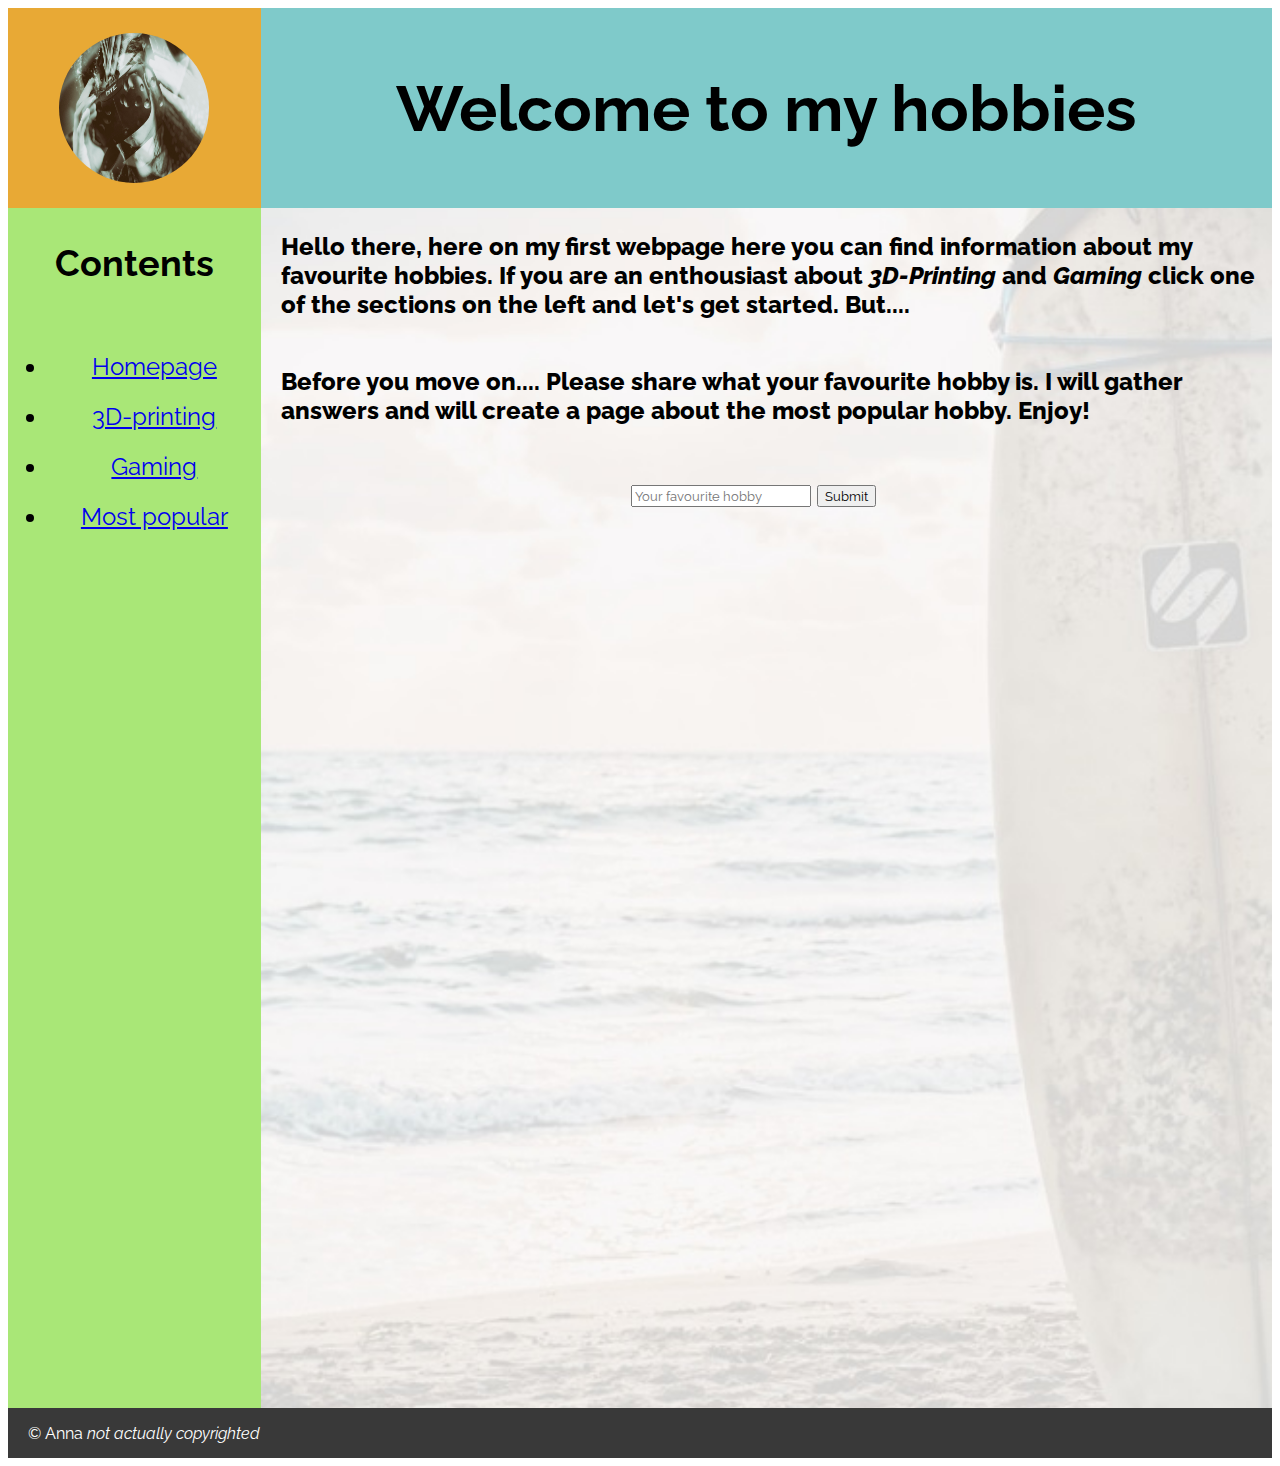
<file: index.html>
<!DOCTYPE html>
<html>
<head>
    <link rel="preconnect" href="https://fonts.gstatic.com">
    <link href="https://fonts.googleapis.com/css2?family=Raleway&display=swap" rel="stylesheet">    
    <link rel="stylesheet" type="text/css" href="styles/index.css">
    <title>Anna's Hobbies</title>
</head>
<body>
<!-- Top of the screen logo and title -->
<header>
    <div id="logo"> 
        
        <img id="logpic" src="pics/logo.jpg" alt="picture of myself">
    </div>
    <div id="title">
        <h1>Welcome to my hobbies</h1>
    </div>
</header>

<!-- Main body contents, input and animation -->
<main id="mainb">
    <nav><h2>Contents</h2>
        <ul>
            <li><a href="#">Homepage</a></li>
            <li><a href="threeDPrinting.html">3D-printing</a></li>
            <li><a href="gaming.html">Gaming</a></li>
            <li><a href="mostPopular.html">Most popular</a></li>
        </ul>
    </nav>
    <div id="box">
        <p class="marLeft">Hello there, here on my first webpage here you can find information about my favourite hobbies.
            If you are an enthousiast about <i>3D-Printing</i> and <i>Gaming</i> click 
            one of the sections on the left and let's get started. But....</p>
        <p class="marLeft">Before you move on.... Please share what your favourite hobby is. I will 
            gather answers and will create a page about the most popular hobby. Enjoy!</p><br/>
        
        <form id="bigMarLeft" action="form.html">
        <input class="marLeft" type="text" placeholder="Your favourite hobby">
        <button type="submit">Submit</button>
        </form>
    </div>
    <div></div>
</main>
<!-- Footer -->
<footer>
    <p class="marLeft">&#169 Anna <i>not actually copyrighted</i></p>
</footer>
</body> 
</html>
</file>
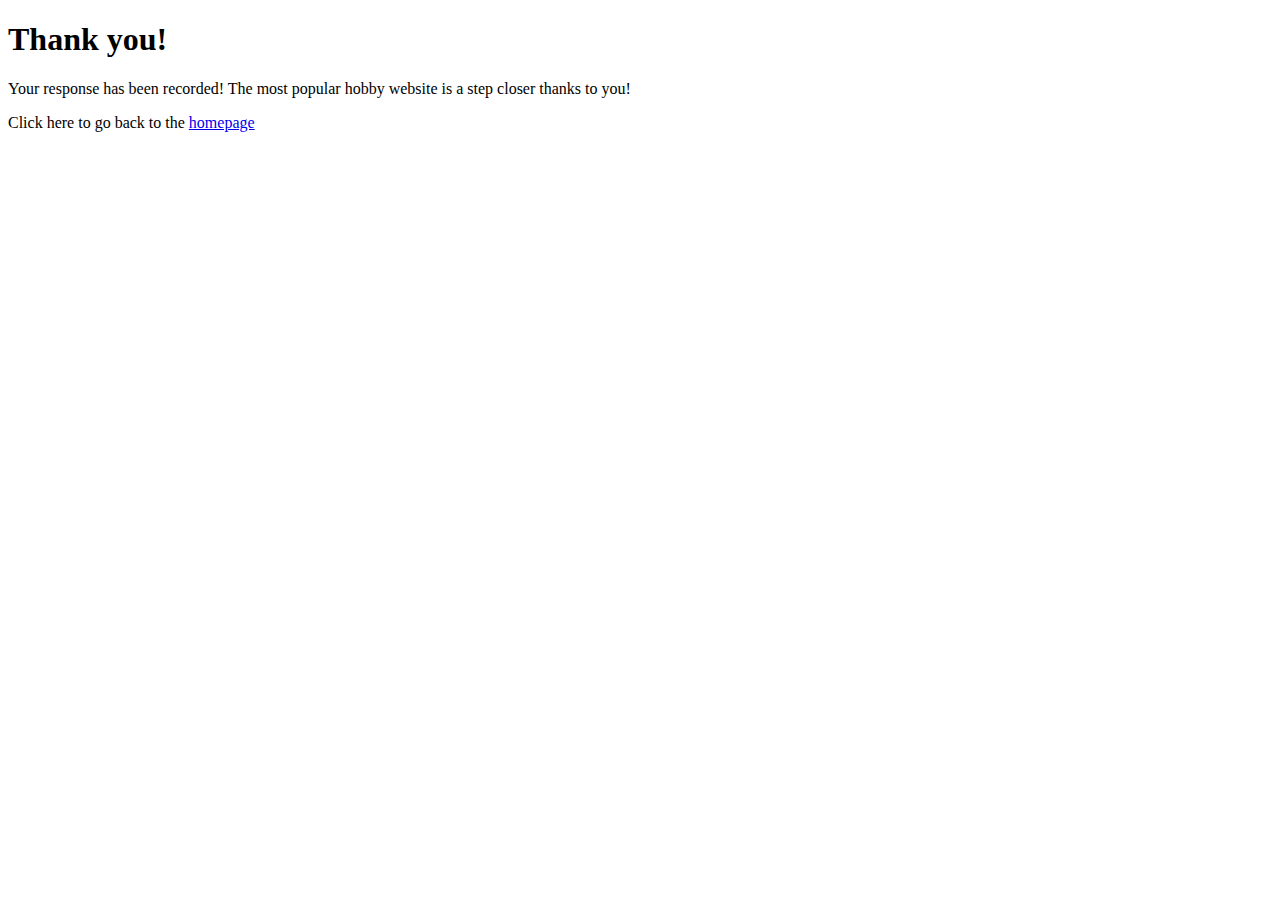
<file: form.html>
<!DOCTYPE html>
<html>
    <body>
        <h1>Thank you!</h1>
        <p>Your response has been recorded!
            The most popular hobby website is a step closer thanks to you!</p>
        <p>Click here to go back to the <a href="index.html">homepage</a></p>
    </body>
</html>
</file>
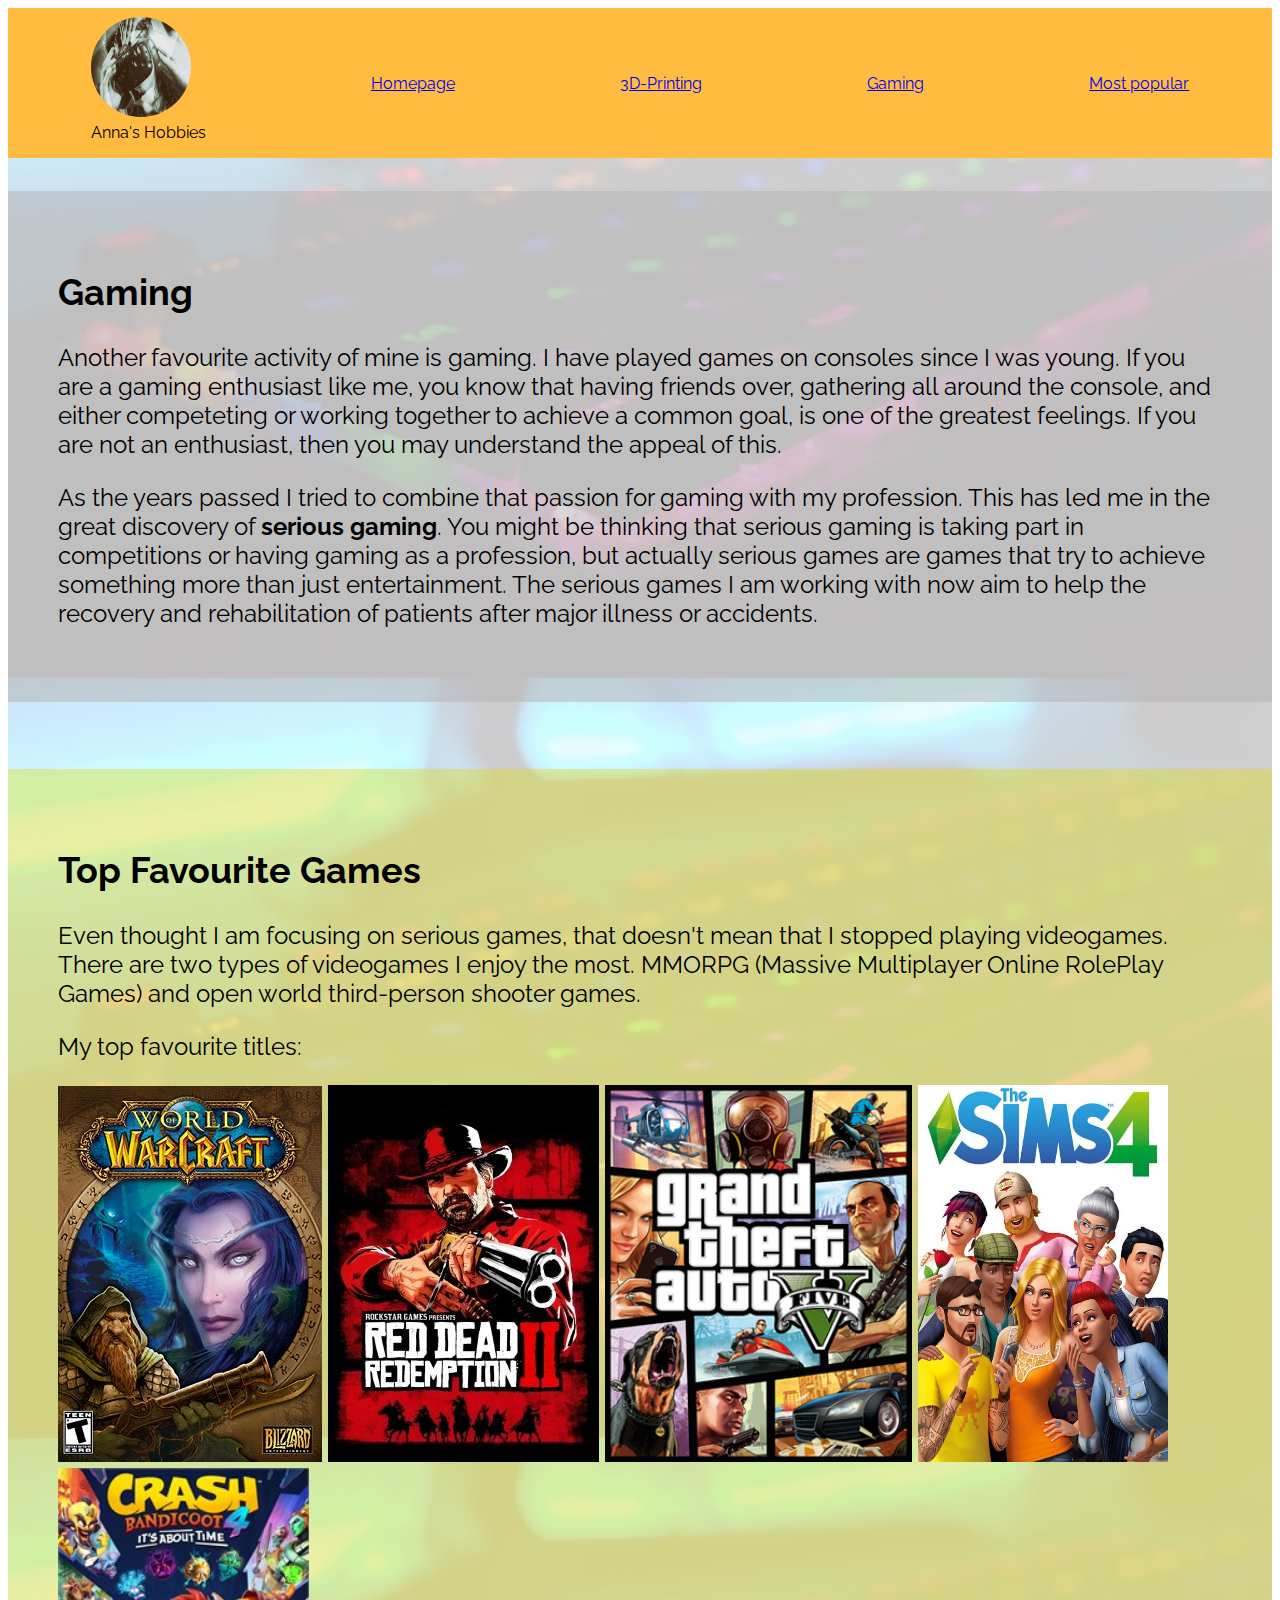
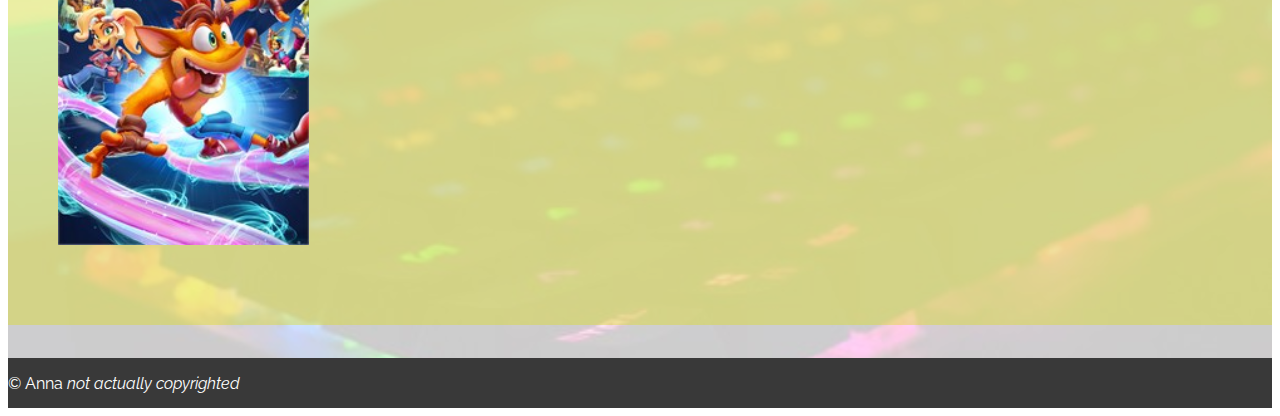
<file: gaming.html>
<!DOCTYPE html>
<html>
    <head>
        <link rel="preconnect" href="https://fonts.gstatic.com">
    <link href="https://fonts.googleapis.com/css2?family=Raleway&display=swap" rel="stylesheet">    
    <link rel="stylesheet" type="text/css" href="styles/gaming.css">
    <title>Gaming</title>
    </head>

    <body>
        <nav>
            <div id="logo">
                <img id="logpic" src="pics/logo.jpg" alt="picture of myself">
                <p>Anna's Hobbies</p>
            </div>
            <div id="home"><a href="index.html">Homepage</a></div>
            <div id="threeD"><a href="threeDPrinting.html">3D-Printing</a></div>
            <div id="gaming"><a href="#">Gaming</a></div>
            <div><a href="mostPopular.html">Most popular</a></div>
        </nav>
        <main>
            <div id="intro">
                <h2>Gaming</h2>
                <p>Another favourite activity of mine is gaming. I have played games on consoles since I was young. If you are a gaming enthusiast like me, you know that having friends over, gathering all around the console, and either competeting or working together to achieve a common goal, is one of the greatest feelings. If you are not an enthusiast, then you may understand the appeal of this.</p>
                <p>As the years passed I tried to combine that passion for gaming with my profession. This has led me in the great discovery of <b>serious gaming</b>. You might be thinking that serious gaming is taking part in competitions or having gaming as a profession, but actually serious games are games that try to achieve something more than just entertainment. The serious games I am working with now aim to help the recovery and rehabilitation of patients after major illness or accidents.</p>
            </div>
            <div id="topOne">
                <h2>Top Favourite Games</h2>
                <p>Even thought I am focusing on serious games, that doesn't mean that I stopped playing videogames. There are two types of videogames I enjoy the most. MMORPG (Massive Multiplayer Online RolePlay Games) and open world third-person shooter games.</p>
                <p>My top favourite titles:</p>
                <p><img src="pics/wow.jpg" alt="World of Warcraft"> 
                    <img src="pics/rdr.jpg" alt="Red Dead Redemption 2"> 
                    <img src="pics/gta.png" height="377px" alt="Grand Theft Auto 5"> 
                    <img src="pics/sims.jpg" height="377px" width="250px" alt="Sims 4">
                    <img src="pics/crash.jpg" height="377px" alt="Grand Theft Auto 5"> 
                </p>
            </div>
            <!-- <div id="topTwo">
                <h2>Top Favourite Game #2</h2>
                <p>paragraph 1paragraph 1paragraph 1</p>
            </div> -->
        </main>
        <footer>
            <p class="marLeft">&#169 Anna <i>not actually copyrighted</i></p>
        </footer>

    </body>
</html>
</file>
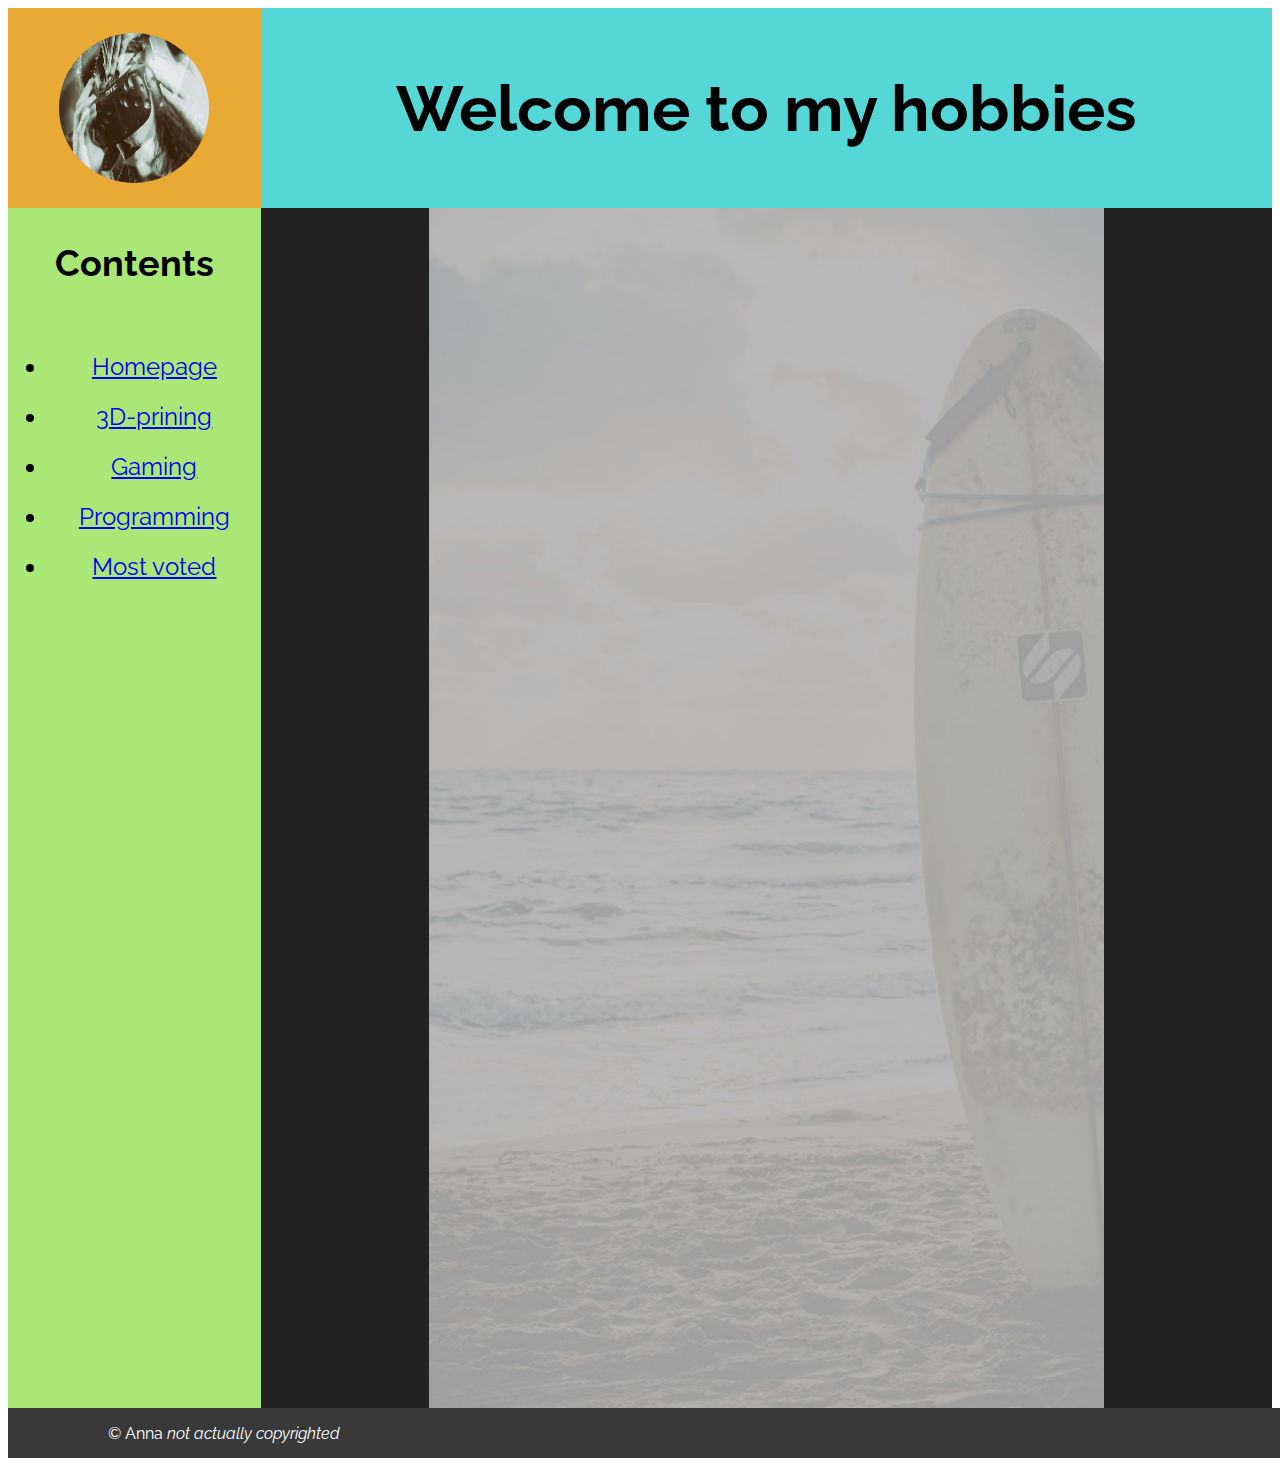
<file: homepage.html>
<!DOCTYPE html>
<html>
<head>
    <link rel="preconnect" href="https://fonts.gstatic.com">
    <link href="https://fonts.googleapis.com/css2?family=Raleway&display=swap" rel="stylesheet">    
    <link rel="stylesheet" type="text/css" href="styles/homepage.css">
    <title>Anna's Hobbies</title>
</head>
<body>
<!-- Top of the screen logo and title -->
<header>
    <div id="logo"> 
        <img id="logpic" src="pics/logo.jpg" alt="picture of myself">
    </div>
    <div id="title">
        <h1>Welcome to my hobbies</h1>
    </div>
</header>

<!-- Main body contents, input and animation -->
<main id="mainb">
    <nav><h2>Contents</h2>
        <ul>
            <li><a href="#">Homepage</a></li>
            <li><a href="#">3D-prining</a></li>
            <li><a href="#">Gaming</a></li>
            <li><a href="#">Programming</a></li>
            <li><a href="#">Most voted</a></li>
        </ul>
    </nav>
    <div id="box">
        <img id="hobpic" src="pics/hobbies.jpg" alt="a decorative picture displaying different hobbies">   
    </div>
    <div></div>
</main>
<!-- Footer -->
<footer>
    <p>&#169 Anna <i>not actually copyrighted</i></p>
</footer>
</body>
</html>
</file>
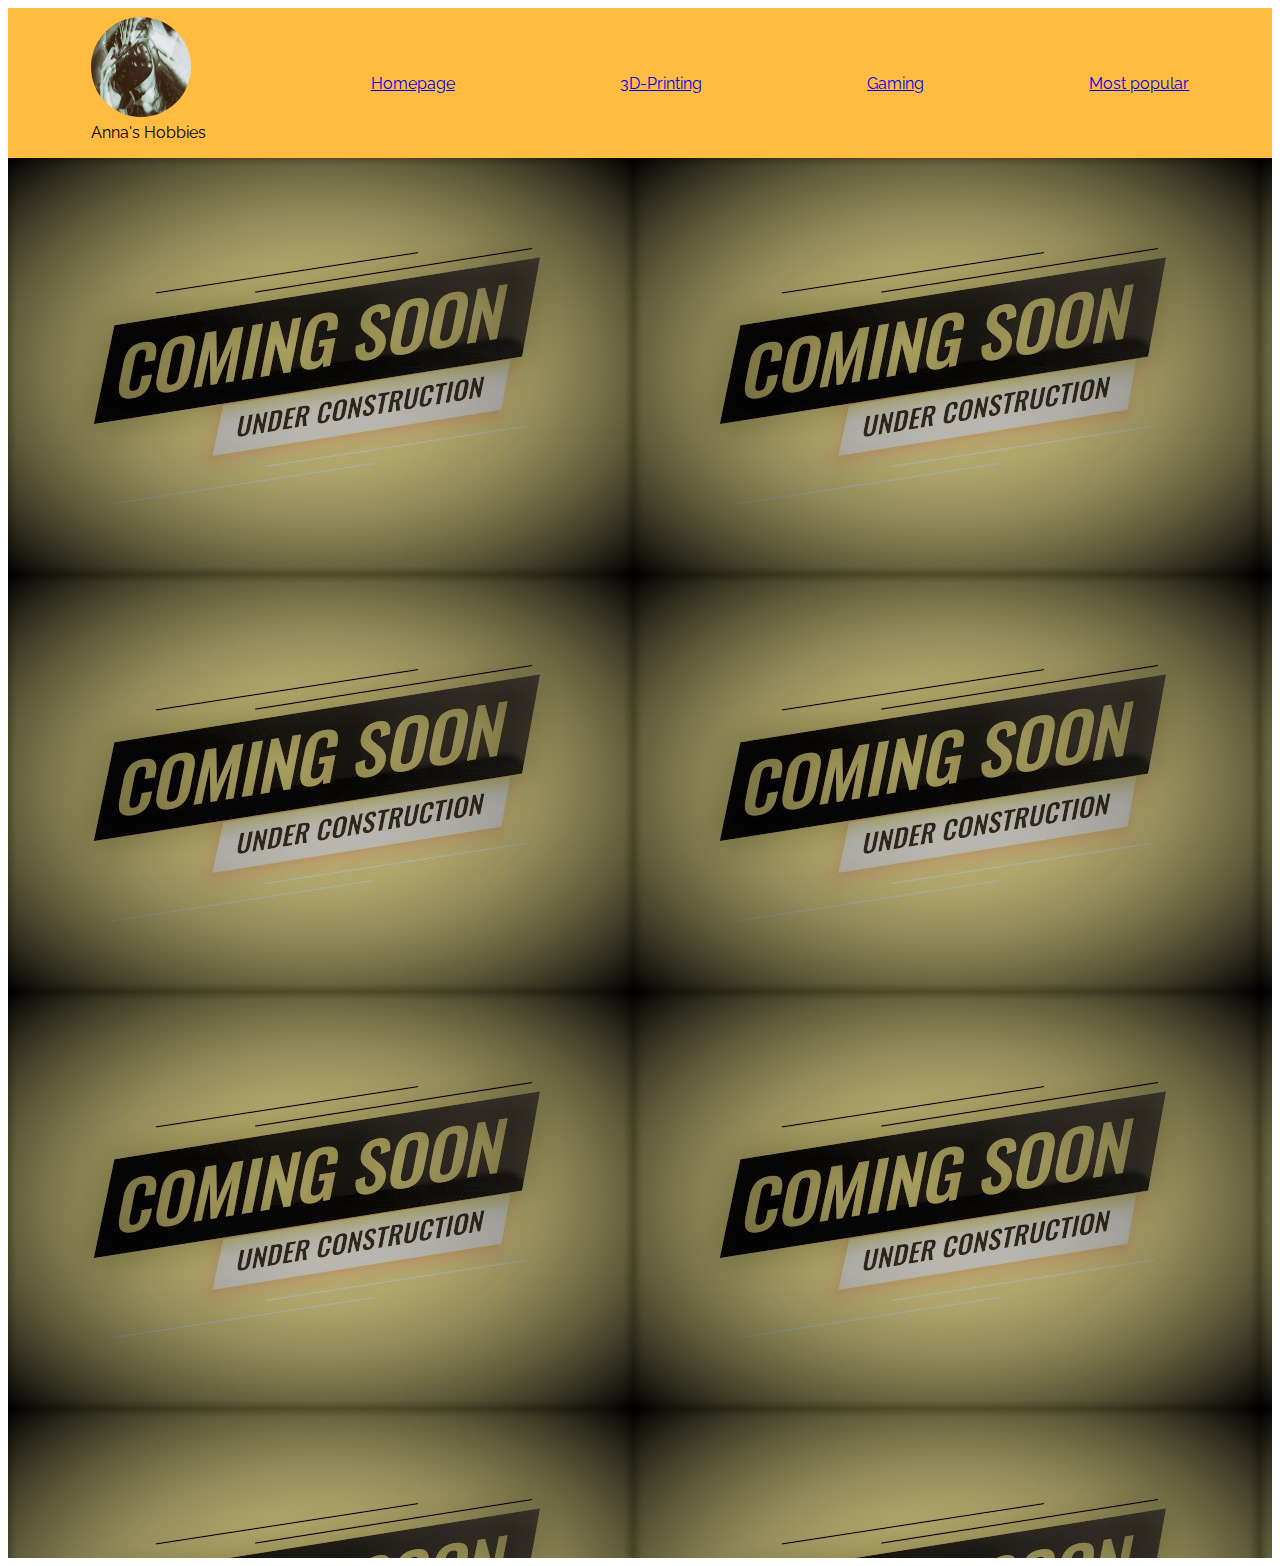
<file: mostPopular.html>
<!DOCTYPE html>
<html>
<head>
    <title>Most popular</title>
    <link rel="preconnect" href="https://fonts.gstatic.com">
    <link href="https://fonts.googleapis.com/css2?family=Raleway&display=swap" rel="stylesheet">    
    <link rel="stylesheet" type="text/css" href="styles/mostPopular.css">
</head>
<body>
    <nav>
        <div id="logo">
            <img id="logpic" src="pics/logo.jpg" alt="picture of myself">
            <p>Anna's Hobbies</p>
        </div>
        <div id="home"><a href="index.html">Homepage</a></div>
        <div id="threeD"><a href="threeDPrinting.html">3D-Printing</a></div>
        <div id="gaming"><a href="gaming.html">Gaming</a></div>
        <div><a href="mostPopular.html">Most popular</a></div>
    </nav>
    <main>

    </main>
</body>
</html>
</file>
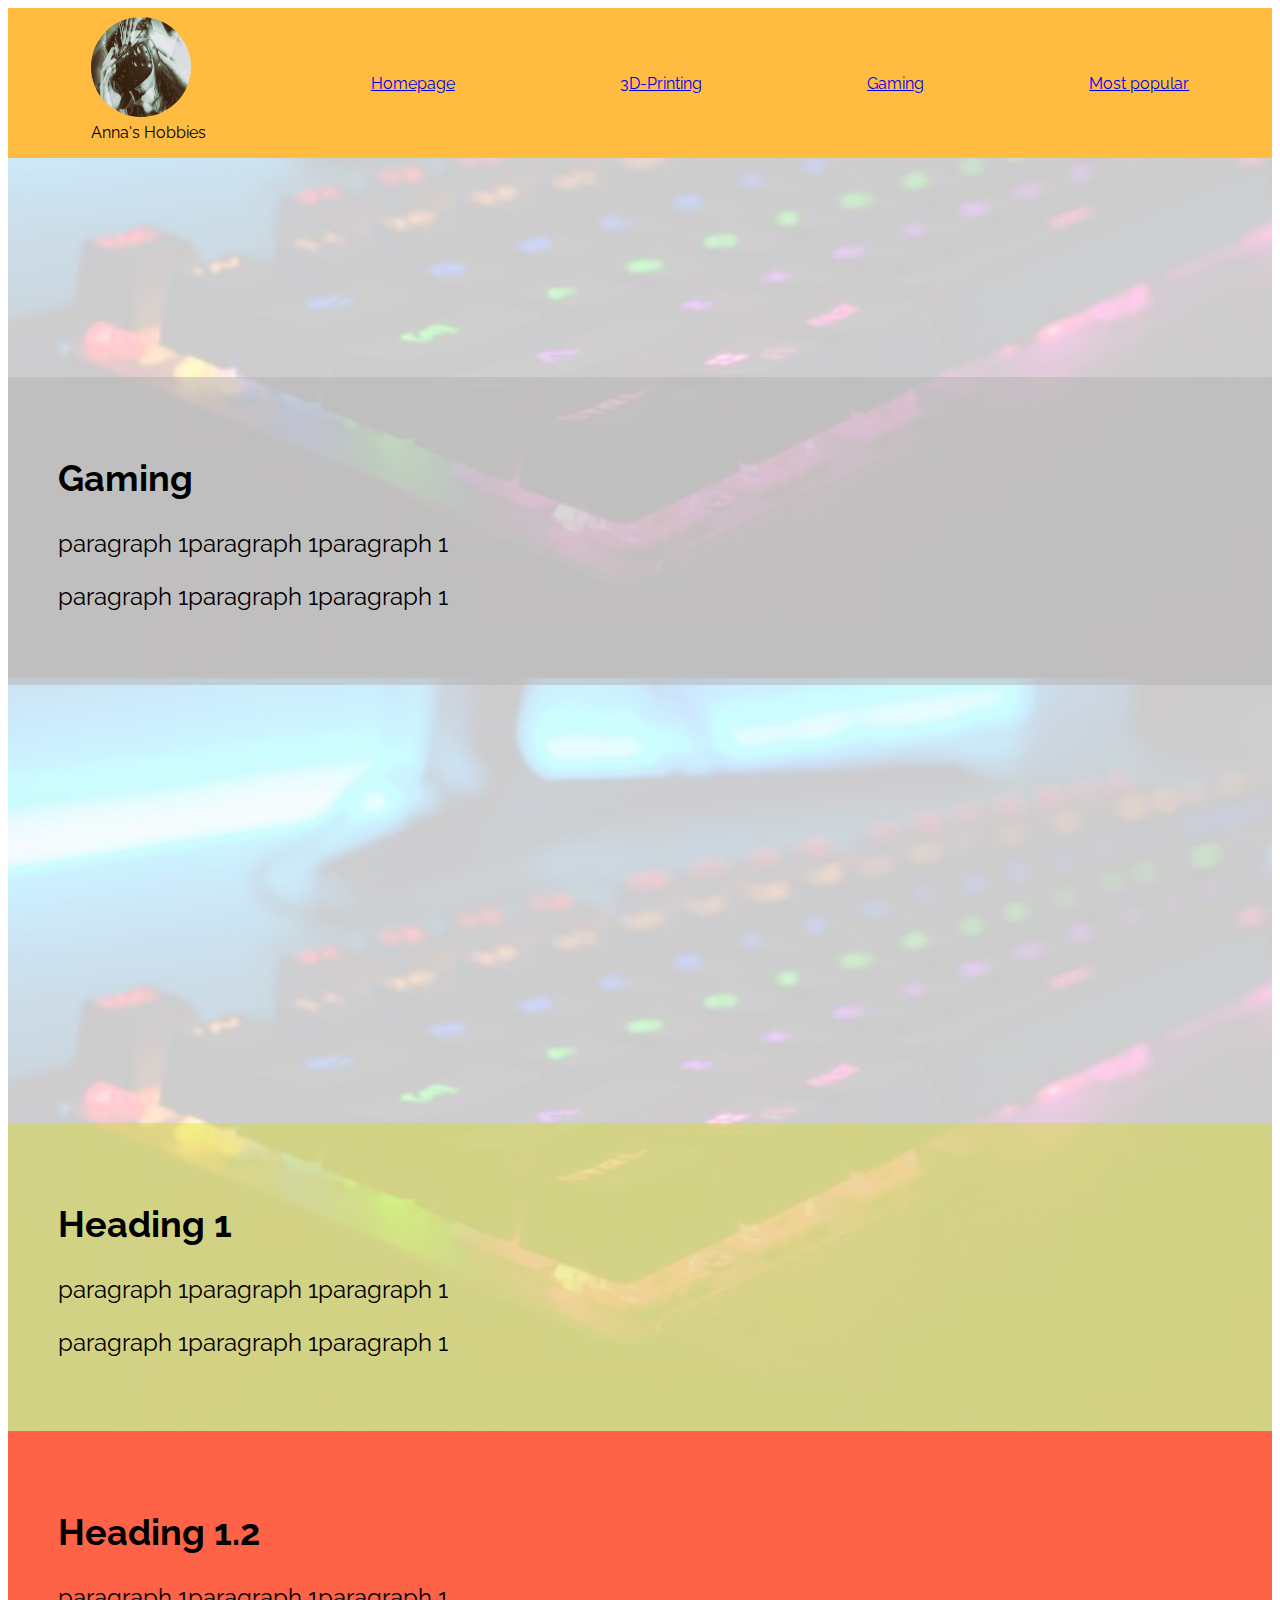
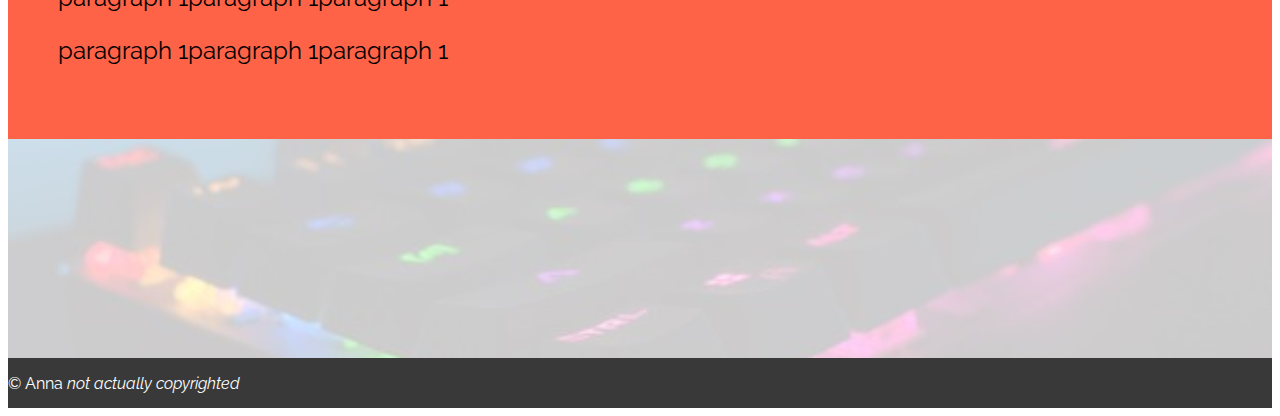
<file: question.html>
<!DOCTYPE html>
<html>
    <head>
        <link rel="preconnect" href="https://fonts.gstatic.com">
    <link href="https://fonts.googleapis.com/css2?family=Raleway&display=swap" rel="stylesheet">    
    <link rel="stylesheet" type="text/css" href="styles/gaming.css">
    <title>Gaming</title>
    </head>
    <body>
        <nav>
            <div id="logo">
                <img id="logpic" src="pics/logo.jpg" alt="picture of myself">
                <p>Anna's Hobbies</p>
            </div>
            <div id="home"><a href="index.html">Homepage</a></div>
            <div id="threeD"><a href="threeDPrinting.html">3D-Printing</a></div>
            <div id="gaming"><a href="#">Gaming</a></div>
            <div><a href="mostPopular.html">Most popular</a></div>
        </nav>
        <main>
            <div id="intro">
                <h2>Gaming</h2>
                <p>paragraph 1paragraph 1paragraph 1</p>
                <p>paragraph 1paragraph 1paragraph 1</p>
            </div>
            <div id="topGames">
                <div id="topOne">
                    <h2>Heading 1</h2>
                    <p>paragraph 1paragraph 1paragraph 1</p>
                    <p>paragraph 1paragraph 1paragraph 1</p>
                </div>
                <div id="topTwo">
                    <h2>Heading 1.2</h2>
                    <p>paragraph 1paragraph 1paragraph 1</p>
                    <p>paragraph 1paragraph 1paragraph 1</p>
                </div>
            </div>
        </main>
        <footer>
            <p class="marLeft">&#169 Anna <i>not actually copyrighted</i></p>
        </footer>

    </body>
</html>
</file>
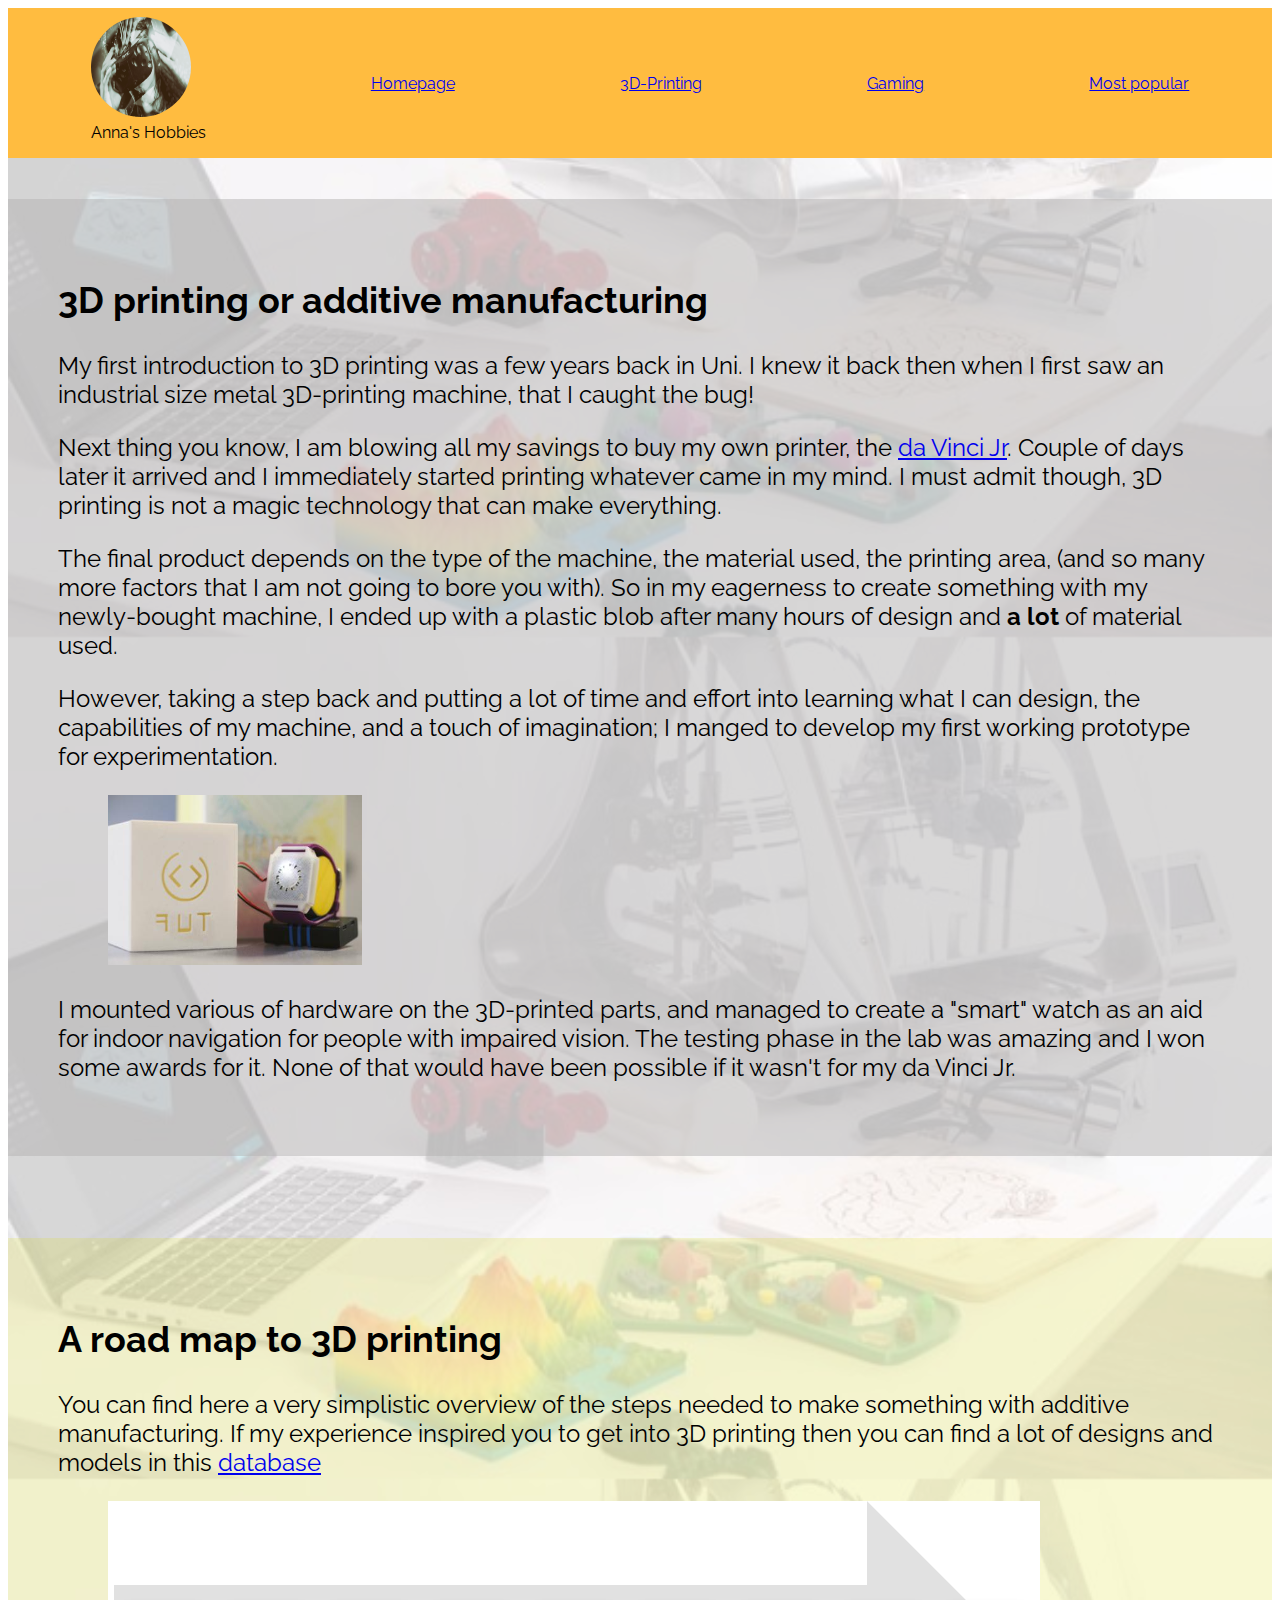
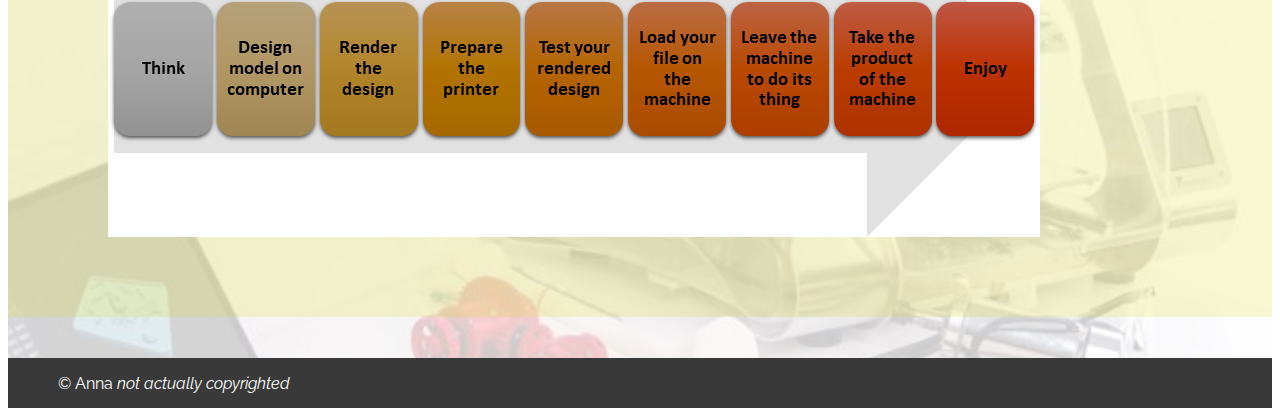
<file: threeDPrinting.html>
<!DOCTYPE html>
<html>
    <head>
        <link rel="preconnect" href="https://fonts.gstatic.com">
    <link href="https://fonts.googleapis.com/css2?family=Raleway&display=swap" rel="stylesheet">    
    <link rel="stylesheet" type="text/css" href="styles/threeDPrinting.css">
    <title>3D-printing</title>
    </head>

    <body>
        <nav>
            <div id="logo">
                <img id="logpic" src="pics/logo.jpg" alt="picture of myself">
                <p>Anna's Hobbies</p>
            </div>
            <div id="home"><a href="index.html">Homepage</a></div>
            <div id="threeD"><a href="#">3D-Printing</a></div>
            <div id="gaming"><a href="gaming.html">Gaming</a></div>
            <div><a href="mostPopular.html">Most popular</a></div>
        </nav>
        <main>
            <div id="intro">
                <h2>3D printing or additive manufacturing </h2>
                <p>My first introduction to 3D printing was a few years back in Uni. I knew it back then when I first saw an industrial size metal 3D-printing machine, that I caught the bug!</p>
                <p>Next thing you know, I am blowing all my savings to buy my own printer, the <a href="https://www.xyzprinting.com/en-GB/product/da-vinci-jr-1-0"> da Vinci Jr</a>. Couple of days later it arrived and I immediately started printing whatever came in my mind. I must admit though, 3D printing is not a magic technology that can make everything.</p>
                <p>The final product depends on the type of the machine, the material used, the printing area, (and so many more factors that I am not going to bore you with). So in my eagerness to create something with my newly-bought machine, I ended up with a plastic blob after many hours of design and <b>a lot</b> of material used.</p>
                <p>However, taking a step back and putting a lot of time and effort into learning what I can design, the capabilities of my machine, and a touch of imagination; I manged to develop my first working prototype for experimentation.</p>
                <p class="marLeft"><img src="pics/watch.png" alt="a picture of my first working prototype"></p>
                <p>I mounted various of hardware on the 3D-printed parts, and managed to create a "smart" watch as an aid for indoor navigation for people with impaired vision. The testing phase in the lab was amazing and I won some awards for it. None of that would have been possible if it wasn't for my da Vinci Jr.</p>
            </div>
            <div id="methods">
                <h2>A road map to 3D printing</h2>
                <p>You can find here a very simplistic overview of the steps needed to make something with additive manufacturing. If my experience inspired you to get into 3D printing then you can find a lot of designs and models in this <a href="https://www.thingiverse.com/">database</a> </p>
                <p class="marLeft"><img src="pics/roadMap.png" alt="picture showing steps to make something with 3D printing" </p>


        </main>
        <footer>
            <p class="marLeft">&#169 Anna <i>not actually copyrighted</i></p>
        </footer>
    </body>
</html>
</file>
<file: styles/index.css>
/* Font of the page */
*{
    font-family: Raleway;
}
/* Header style */
header{
display: flex;
width: 100%;
height: 200px;
flex-direction: row;
font-size: xx-large;
}

#logo{
    background-color: rgba(226, 148, 3, 0.8);
    width: 20%;
    display: flex;
    align-items: center;
    justify-content: space-around;
}
#logpic{
    width: 150px; 
    height: 150px;
    border-radius: 50%;
}
#title{
    background-color: rgba(84, 184, 184, 0.75);
    width: 80%;
    display: flex;
    align-items: center;
    justify-content: space-around;
}
/* Main body style */
#mainb{
    display:flex;
    width: 100%;
    height: 1200px;
}
nav{
    display:flex;
    flex-direction: column;
    text-align: center;
    line-height: 50px;
    font-size: x-large;
    width: 20%;
    background-color: rgb(169, 231, 119);
}
#box{
    
    font-size: x-large;
    font-weight:800;
    text-align: left;
    /* padding: 20px; */
    color: black;
    width: 80%;
    display: flex;
    flex-direction: column;
    background-image: url("../pics/hobbies.jpg") ;
    background-position: center; 
    background-size: 100%;

}

/* Footer */
footer{
    display: flex;
    width: 100%;
    height: 50px;
    /* justify-content: flex-end; */
    background-color: rgb(36, 35, 35, 0.9);
    color: white;
}
.marLeft{
    margin-left: 20px;
}
#bigMarLeft{
    margin-left: 350px;
}
</file>
<file: styles/gaming.css>
*{
    font-family: Raleway;
}
/* Top nav bar and logo */
nav{
    display:flex;
    justify-content: space-around;
    align-items: center;
    background-color: rgb(255, 165, 0, 0.75);
    height: 150px;
}
#logo{
    line-height: 0%;
}
#logpic{
    width: 100px; 
    height: 100px;
    border-radius: 50%;
}

/* Main body */
main{
    display:flex;
    flex-direction: column;
    justify-content: space-around;
    width: 100%;
    height: 1800px;
    background-image: url("../pics/gaming.jpg");
    background-position: center;
    background-size: 100%;
    font-size: x-large;
}
#intro{
    background-color: rgb(180, 178, 178, 0.5);    
    padding: 50px;
}
#topOne{
    background-color: rgb(219, 219, 28, 0.4);
    padding: 50px;
}
#topTwo{
    background-color: tomato;
    padding: 50px;
}

/* Footer */
footer{
    display: flex;
    width: 100%;
    height: 50px;
    /* justify-content: flex-end; */
    background-color: rgb(36, 35, 35, 0.9);
    color: white;
}
</file>
<file: styles/homepage.css>
/* Font of the page */
*{
    font-family: Raleway;
}
/* Header style */
header{
display: flex;
width: 100%;
height: 200px;
flex-direction: row;
font-size: xx-large;
}

#logo{
    background-color: rgba(226, 148, 3, 0.8);
    width: 20%;
    display: flex;
    align-items: center;
    justify-content: space-around;
}
#logpic{
    width: 150px; 
    height: 150px;
    border-radius: 50%;
}
#title{
    background-color: rgb(28, 202, 202, 0.75);
    width: 80%;
    display: flex;
    align-items: center;
    justify-content: space-around;
}
/* Main body style */
#mainb{
    display:flex;
    width: 100%;
    height: 1200px;
}
nav{
    display:flex;
    flex-direction: column;
    text-align: center;
    line-height: 50px;
    font-size: x-large;
    width: 20%;
    background-color: rgb(169, 231, 119);
}
#box{
    display: flex;
    justify-content: center;
    width: 80%;
    background-color: rgb(10, 10, 10, 0.9);
}
#hobpic{
    opacity: 0.7;
}


/* Footer */
footer{
    display: flex;
    width: 100%;
    height: 50px;
    /* justify-content: flex-end; */
    background-color: rgb(36, 35, 35, 0.9);
    color: white;
    padding-left: 100px;
}
</file>
<file: styles/mostPopular.css>
*{
    font-family: Raleway;
}
nav{
    display:flex;
    justify-content: space-around;
    align-items: center;
    background-color: rgb(255, 165, 0, 0.75);
    height: 150px;
}
#logo{
    line-height: 0%;
}
#logpic{
    width: 100px; 
    height: 100px;
    border-radius: 50%;
}

#home{
    border-width: 5px;
    border-color: black;

}
main{
    display:flex;
    height: 1400px;
    background-image: url("../pics/construction.jpg");
}
</file>
<file: styles/threeDPrinting.css>
*{
    font-family: Raleway;
}
/* Top nav bar and logo */
nav{
    display:flex;
    justify-content: space-around;
    align-items: center;
    background-color: rgb(255, 165, 0, 0.75);
    height: 150px;
}
#logo{
    line-height: 0%;
}
#logpic{
    width: 100px; 
    height: 100px;
    border-radius: 50%;
}

/* Main body */
main{
    display:flex;
    flex-direction: column;
    justify-content: space-around;
    width:100%;
    height: 1800px;
    font-size: x-large;
    background-image: url("../pics/threeDprinting.jpg");
    background-position: center;
    background-size: 100%;
}
#intro{
    background-color: rgb(180, 178, 178, 0.5);    
    padding: 50px;
    
}
#methods{
    background-color: rgb(219, 219, 28, 0.2);
    padding: 50px;
}

/* Footer */
footer{
    display: flex;
    width: 100%;
    height: 50px;
    /* justify-content: flex-end; */
    background-color: rgb(36, 35, 35, 0.9);
    color: white;
}
.marLeft{
    margin-left: 50px;
}
</file>
